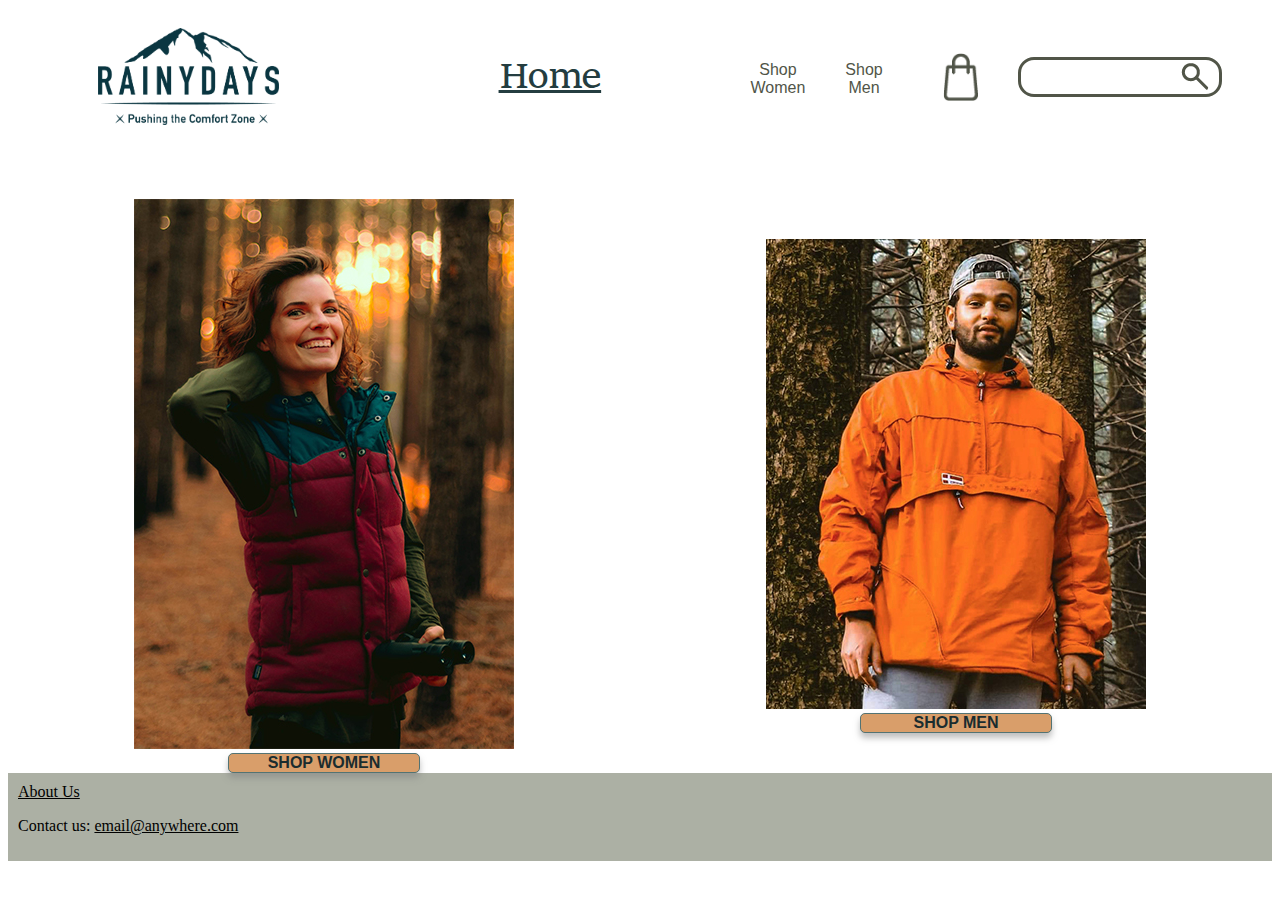
<file: index.html>
<!DOCTYPE html>
<html lang="en">
  <head>
    <meta charset="UTF-8">
    <meta http-equiv="X-UA-Compatible" content="IE=edge">
    <meta name="viewport" content="width=device-width, initial-scale=1.0">
    <meta name="description" content="Get quality rainjackets for all kinds of weather from RainyDays, we are pushing the comfort zone">
    <link rel="stylesheet" href="CSS/styles.css">
    <title>Rainy Days | Home</title>
  </head>
  <body>
    <header>
      <nav class="navigation">
        <a href="index.html">
          <img src="images/logo.png" alt="rainy days logo that links to the home page" class="logo">
        </a>
        <h1>Home</h1></li> 
        <div class="navigation__right-side">
          <a href="women-products.html" class="products__link">Shop <span>Women</span></a>
          <a href="men-products.html" class="products__link">Shop <span>Men</span></a>
          <a href="shoppingbag.html">
            <img src="images/icons/shopping-bag.png" alt="shopping-bag icon who links you to the shoppingbag" class="shopping-bag">
          </a>
          <a href="">
            <img src="images/icons/magnifier-glass.png" alt="search on this site" class="search__border">
          </a>
        </div>
      </nav>
    </header>
    <main>
      <div>
        <a href="women-products.html">
          <img src="images/home-page_products/home_productimage1.jpg" alt="link to womens products, picture of a woman in a rainjacket">
        </a>
        <a href="women-products.html" class="cta">shop women</a>
      </div>
      <div>
        <a href="men-products.html">
          <img src="images/home-page_products/home_productimage2.jpg" alt="link to mens products, picture of a man in a rainjacket">
        </a>
        <a href="men-products.html" class="cta">shop men</a>
      </div>
    </main>
    <footer>
      <section>
        <div>
          <a href="about.html">About Us</a>
        </div>
        <div>
          <p class="contact-us">Contact us:</p>
          <a href="##" class="contact-us">email@anywhere.com </a>
        </div>
    </section>
    </footer>
  </body>
</html>
</file>
<file: CSS/styles.css>
/*Global*/
@font-face {
  font-family: "sitka small";
  src: url("../font/Fluent_SitkaSmall.ttf") format("truetype");
}

.cta {
  background-color: #d99e6a;
  border: solid #537373 0.1em;
  color: #1a2c2e;
  text-transform: uppercase;
  font-weight: bold;
  font-family: Verdana, Geneva, Tahoma, sans-serif;
  box-shadow: #80808080 0px 5px 6px;
}

h1 {
  font-family: "sitka small";
  font-weight: lighter;
  font-size: 2.3em;
  text-decoration: underline;
  color: #243d40;
  letter-spacing: -0.2em;
  word-spacing: -0.5em;
}

/*Navigation*/
.navigation,
.navigation__right-side,
main {
  display: flex;
  align-items: center;
}

.logo {
  max-width: 50%;
  position: relative;
}

a {
  text-decoration: none;
  color: #515548;
}

.navigation > * {
  flex: 1;
  text-align: center;
}

.products__link {
  padding: 5px 20px;
  font-family: Verdana, Geneva, Tahoma, sans-serif;
  color: #515548;
}

.products__link:hover,
.products__link:hover a {
  background-color: #7d949a;
  color: #fff;
}

a span {
  display: block;
}

.search__border {
  border: #515548 solid;
  border-radius: 1em;
  padding: 3px 10px 3px 160px;
  margin-right: 50px;
  max-height: 90%;
}

.shopping-bag {
  max-height: 3em;
  margin: 0 40px;
}

/*Main*/

main {
  margin: auto;
  padding-top: 50px;
}

main a {
  display: block;
  text-align: center;
}
main > * {
  flex: 1;
}

.cta {
  max-width: 30%;
  margin: auto;
  border-radius: 5px;
}

/*Footer*/

footer {
  background-color: #2b351664;
  padding: 10px;
}

footer a {
  text-decoration: underline;
  color: #000000;
}

.contact-us {
  display: inline-block;
}
</file>
